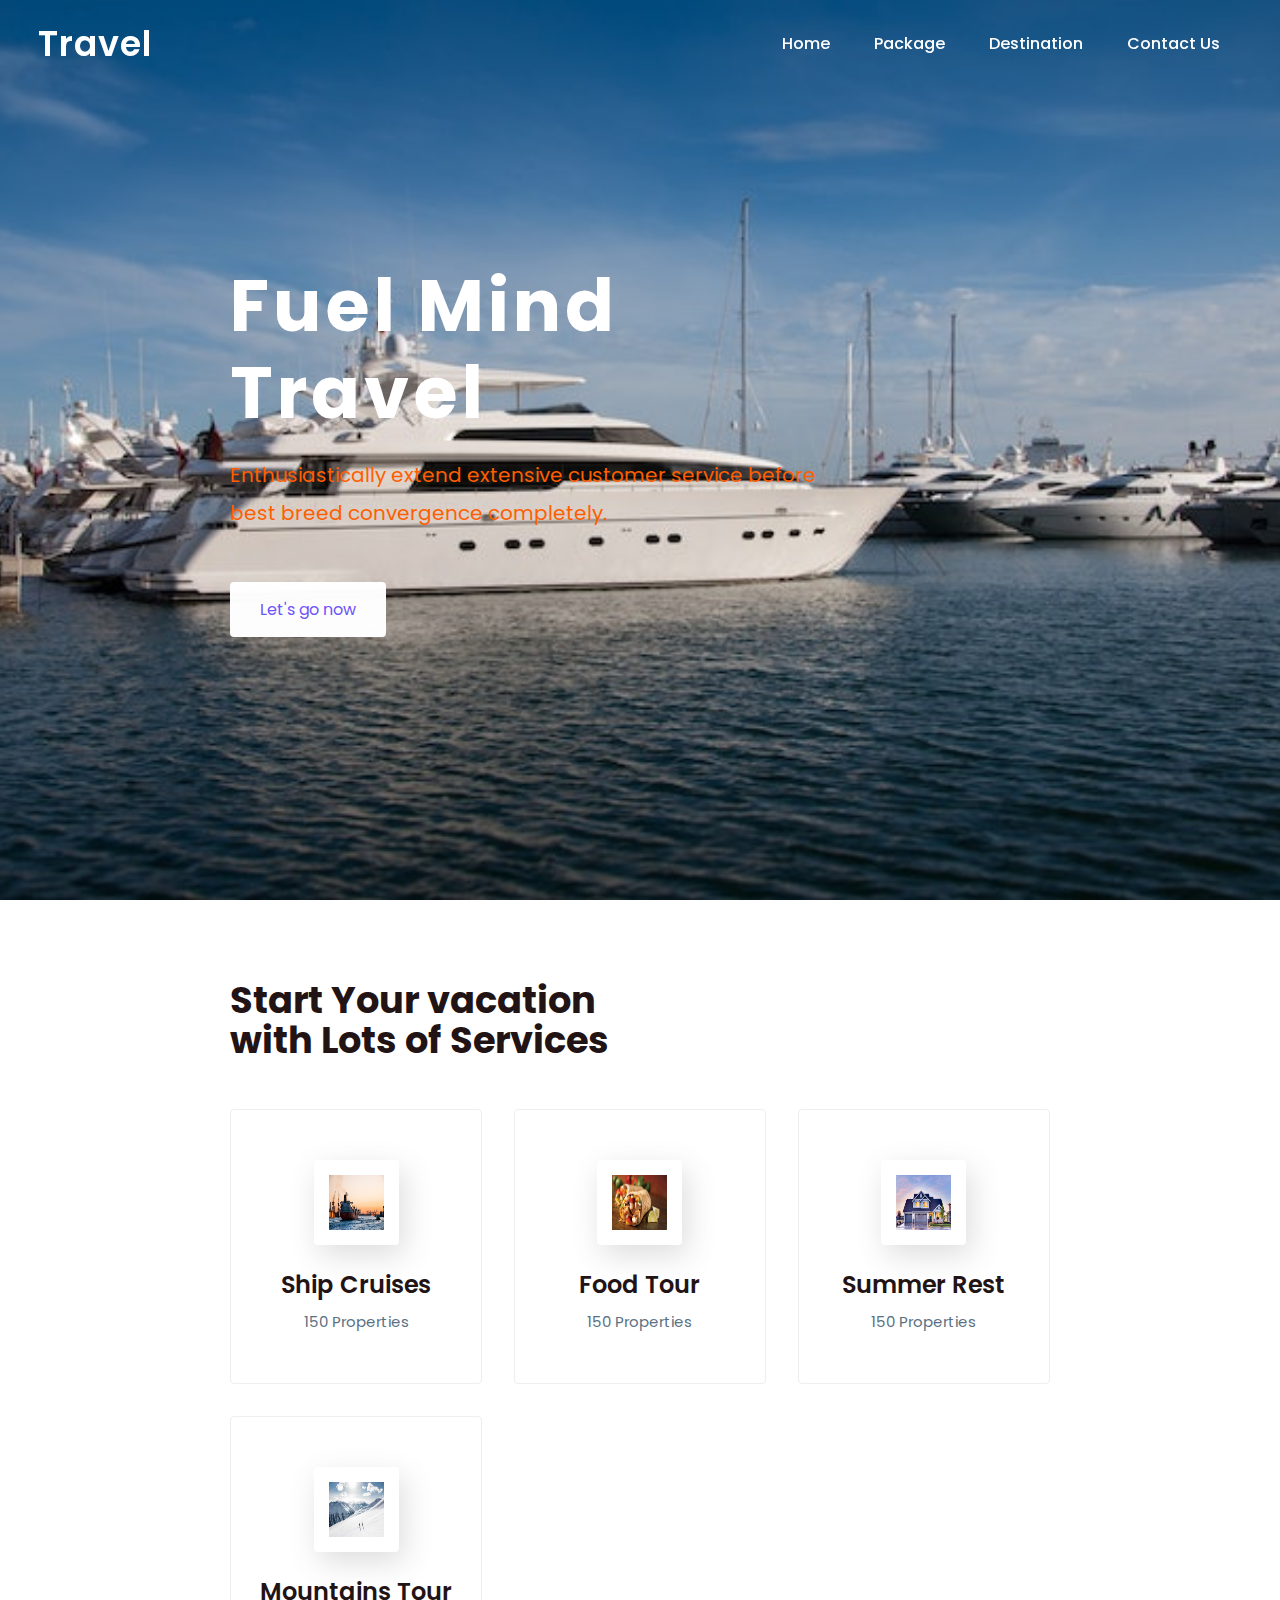
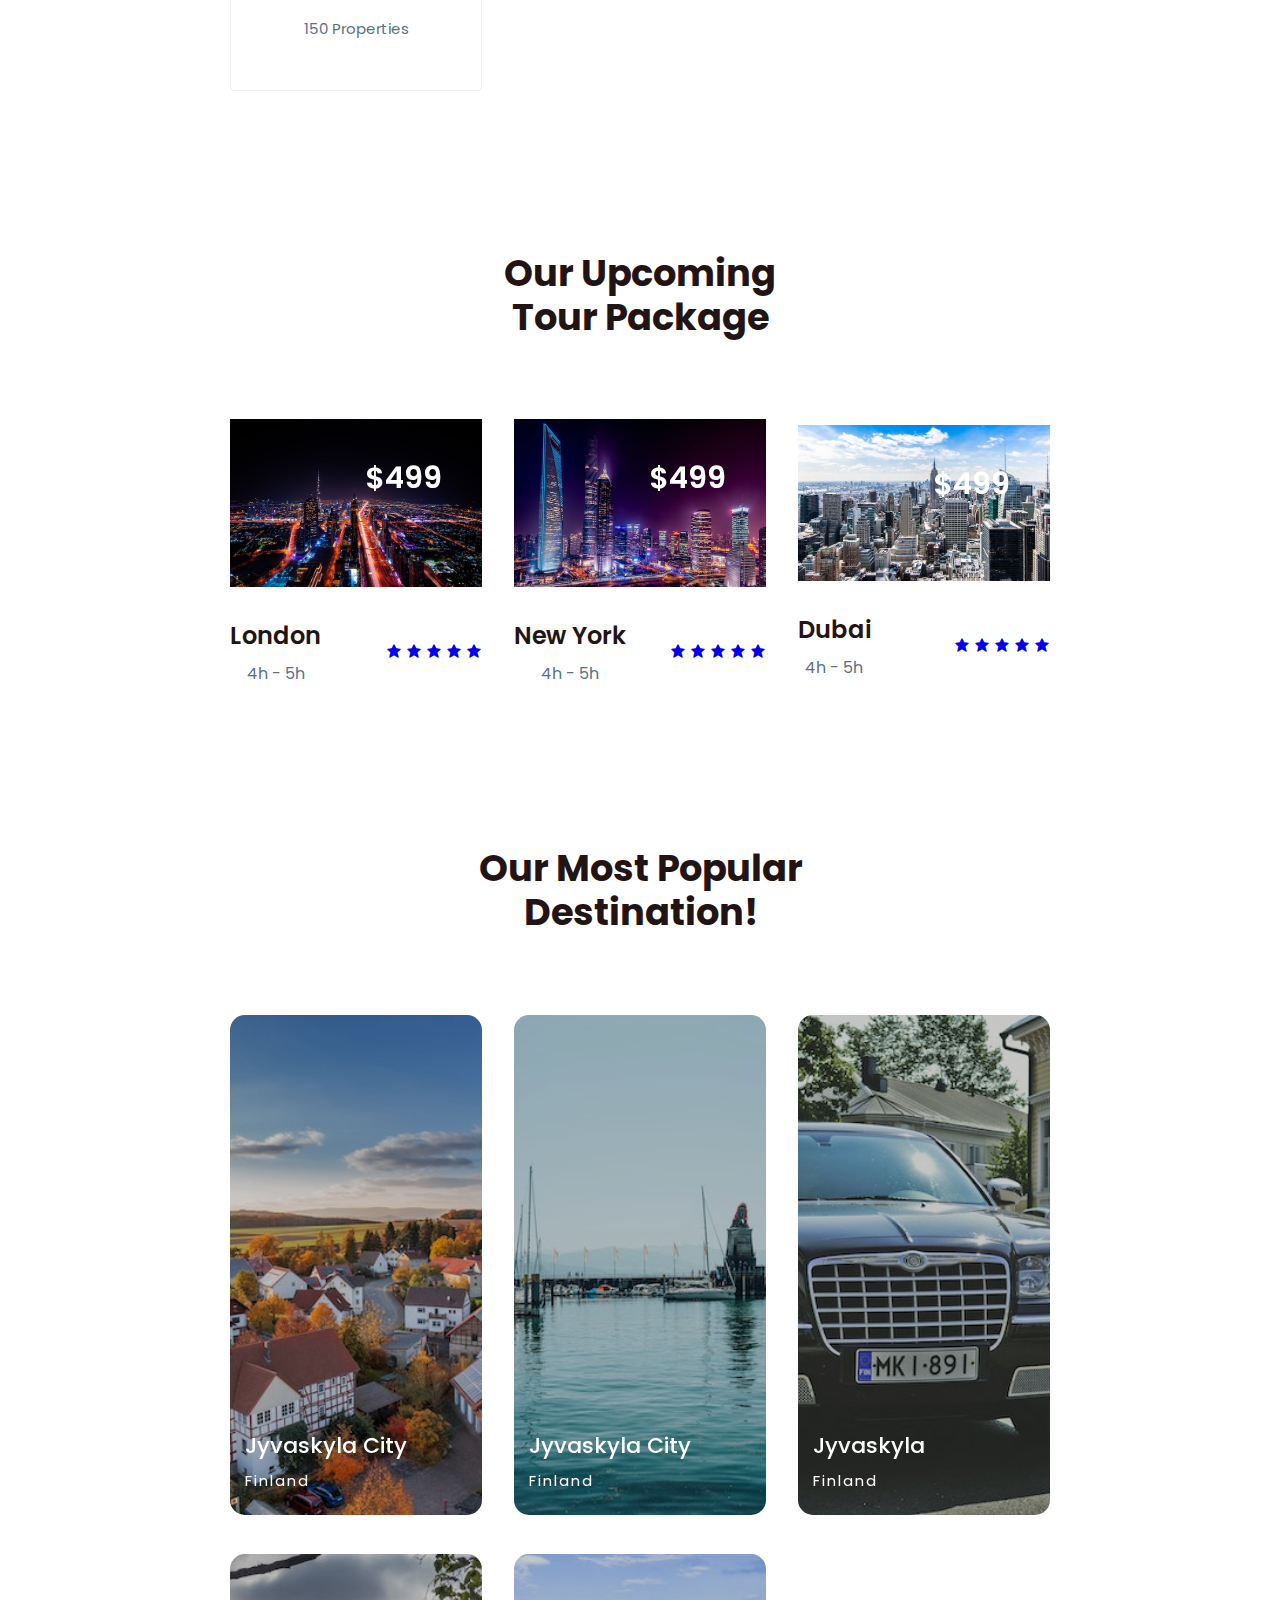
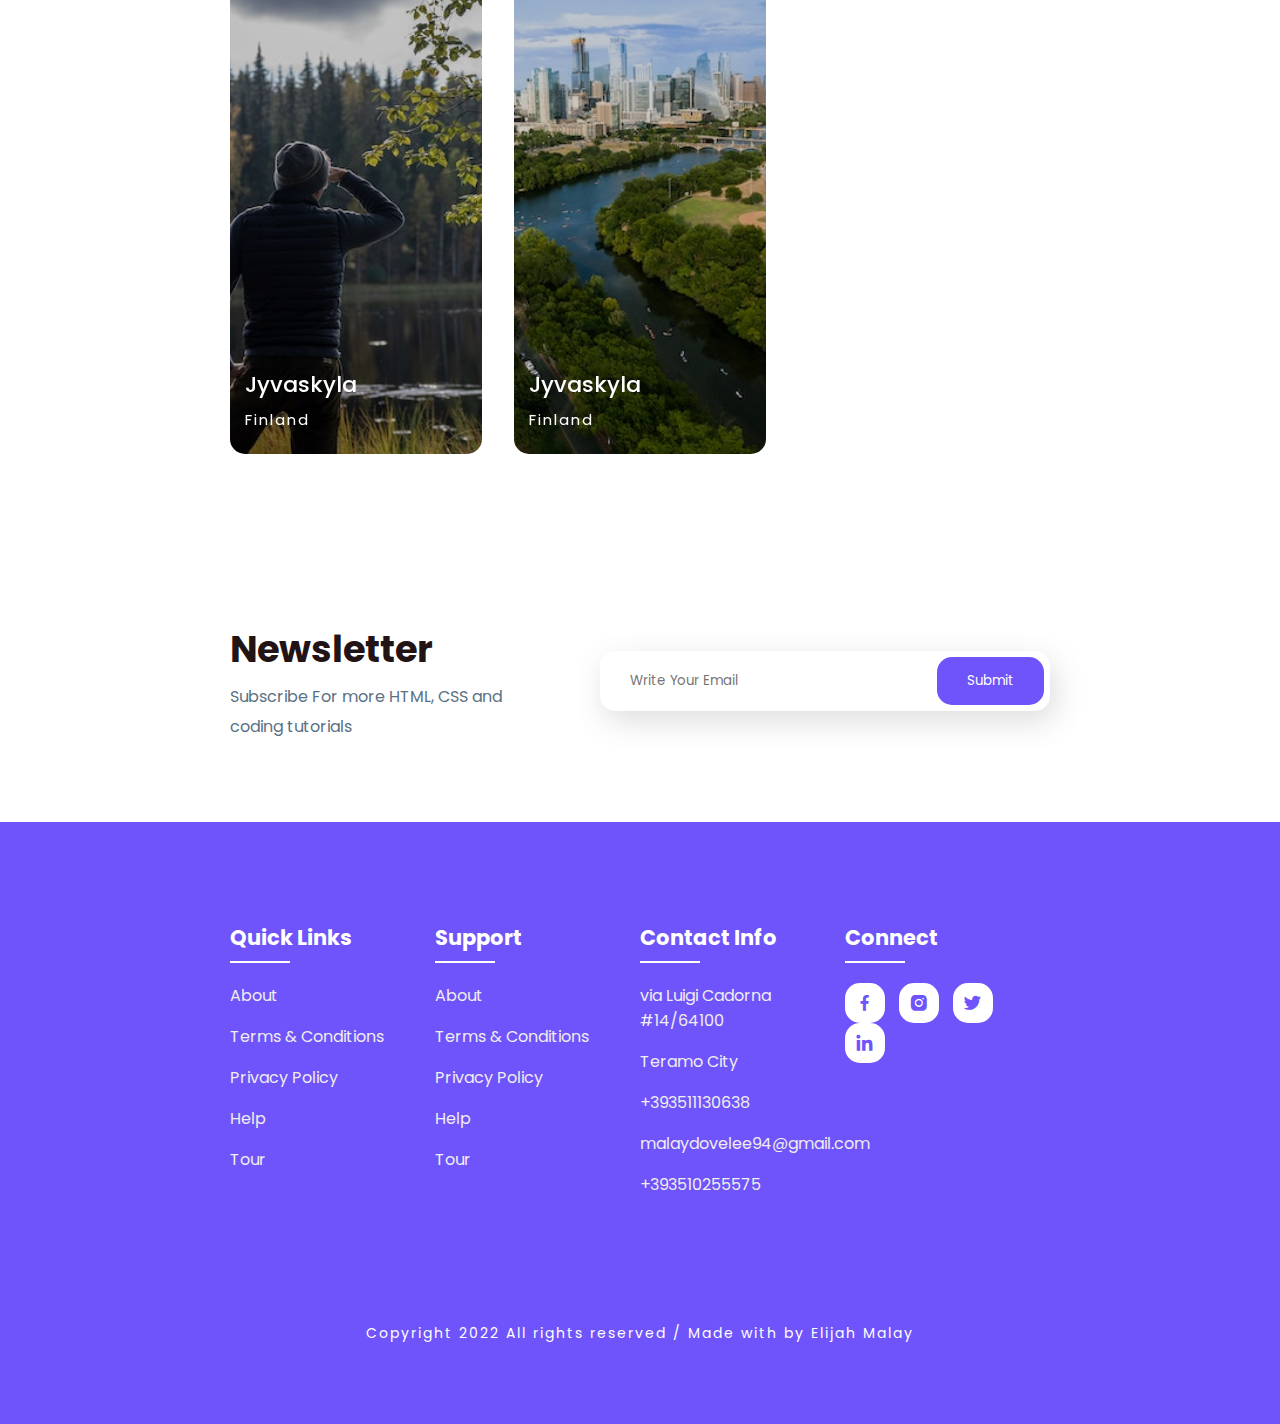
<file: 2_html_css_project/index.html>
<!DOCTYPE html>
<html lang="en">
<head>
    <meta charset="UTF-8">
    <meta http-equiv="X-UA-Compatible" content="IE=edge">
    <meta name="viewport" content="width=device-width, initial-scale=1.0">
    <title>Complete Travel Website Html Css</title>
    <link rel="stylesheet" type="text/css" href="./css/style.css">
    
  <link rel="stylesheet"
  href="https://cdn.jsdelivr.net/npm/boxicons@latest/css/boxicons.min.css">
  <!-- or -->
  <link rel="preconnect" href="https://fonts.googleapis.com">
<link rel="preconnect" href="https://fonts.gstatic.com" crossorigin>
<link href="https://fonts.googleapis.com/css2?family=Comforter+Brush&family=Noto+Sans+JP&family=Noto+Serif+Telugu&family=Poppins:ital,wght@0,100;0,200;0,500;0,700;1,100;1,300;1,400&family=Roboto:ital,wght@0,100;0,300;0,400;0,700;0,900;1,300;1,400;1,500&family=Silkscreen:wght@700&display=swap" rel="stylesheet">

</head>
<body>
    <!-- header -->
    <header class="active_navbar">
        <a href="#" class="logo">Travel</a>
     <div class="bx bx-menu" id="menu-icon"></div>
     <ul class="navbar">
        <li><a href="#home">Home</a></li>
        <li><a href="#package">Package</a></li>
        <li><a href="#destination">Destination</a></li>
        <li><a href="#contact">Contact Us</a></li>
     </ul>   
    </header>

    <!-- Home section -->
    <section class="home" id="home">
        <div class="home-text">
            <h1>Fuel Mind <br> Travel</h1>
             <p>Enthusiastically extend extensive customer service before <br> best breed convergence completely.</p>
             <a href="#" class="home-btn">Let's go now</a>            

        </div>
    </section>
    <!-- end of home section -->
    <!-- ----------container------------ -->
    <section class="container">
      <div class="text">
        <h2>Start Your vacation <br> with Lots of Services</h2>
      </div>
      <div class="row-items">
        <div class="container-box">
          <div class="container-img">
            <img src="./images/ship.jpg" alt="ship">
          </div>
          <h4>Ship Cruises</h4>
          <p>150 Properties</p>
        </div>
        <div class="container-box">
          <div class="container-img">
            <img src="./images/food.jpg" alt="food">
          </div>
          <h4>Food Tour</h4>
          <p>150 Properties</p>
        </div>
        <div class="container-box">
          <div class="container-img">
            <img src="./images/property.jpg" alt="property">
          </div>
          <h4>Summer Rest</h4>
          <p>150 Properties</p>

        </div>
        <div class="container-box">
          <div class="container-img">
            <img src="./images/mountain-img.jpg" alt="mountain">
          </div>
          <h4>Mountains Tour</h4>
          <p>150 Properties</p>

        </div>
      </div>

    </section>
    <!-- package section -->
    <section class="package" id="package">
      <div class="title">
        <h2>Our Upcoming <br> Tour Package</h2>
      </div>
      <div class="package-content">
        <div class="box">
          <div class="thum">
            <img src="./images/city-img1.jpg" alt="city-img1" width="150" height="150">
            <h3>$499</h3>
          </div>
          <div class="dest-content">
            <div class="location">
              <h4>London</h4>
              <p>4h - 5h</p>
            </div>
            <div class="star">
              <a href="#"><i class='bx bxs-star'></i></a>
              <a href="#"><i class='bx bxs-star'></i></a>
              <a href="#"><i class='bx bxs-star'></i></a>
              <a href="#"><i class='bx bxs-star'></i></a>
              <a href="#"><i class='bx bxs-star'></i></a>
            
            </div>
          </div>
        </div>
        <div class="box">
          <div class="thum">
            <img src="./images/city-img2.jpg" alt="city-img2" width="150" height="150">
            <h3>$499</h3>
          </div>
          <div class="dest-content">
            <div class="location">
              <h4>New York</h4>
              <p>4h - 5h</p>
            </div>
            <div class="star">
              <a href="#"><i class='bx bxs-star'></i></a>
              <a href="#"><i class='bx bxs-star'></i></a>
              <a href="#"><i class='bx bxs-star'></i></a>
              <a href="#"><i class='bx bxs-star'></i></a>
              <a href="#"><i class='bx bxs-star'></i></a>
            
            </div>
          </div>
        </div>
        <div class="box">
          <div class="thum">
            <img src="./images/city-img3.jpg" alt="city-img3" width="150" height="150">
            <h3>$499</h3>
          </div>
          <div class="dest-content">
            <div class="location">
              <h4>Dubai</h4>
              <p>4h - 5h</p>
            </div>
            <div class="star">
              <a href="#"><i class='bx bxs-star'></i></a>
              <a href="#"><i class='bx bxs-star'></i></a>
              <a href="#"><i class='bx bxs-star'></i></a>
              <a href="#"><i class='bx bxs-star'></i></a>
              <a href="#"><i class='bx bxs-star'></i></a>
            
            </div>
          </div>
        </div>
      </div>
    </section>

<!-- end of package section -->
<section class="destination" id="destination">
  <div class="title">
    <h2>Our Most Popular <br> Destination!</h2>
  </div>
  <div class="destination-content">
   <div class="col-content">
    <img src="./images/town-img1.jpg" alt="town">
    <h5>Jyvaskyla City</h5>
    <p>Finland</p>
   </div>
   <div class="col-content">
    <img src="./images/fin-img4.jpg" alt="">
    <h5>Jyvaskyla City</h5>
    <p>Finland</p>
   </div>
   <div class="col-content">
    <img src="./images/fin-img3.jpg" alt="">
    <h5>Jyvaskyla</h5>
    <p>Finland</p>
   </div>
   <div class="col-content">
    <img src="./images/fin-img2.jpg" alt="">
    <h5>Jyvaskyla</h5>
    <p>Finland</p>
   </div>
   <div class="col-content">
    <img src="./images/fin-img5.jpg" alt="ocean-img">
    <h5>Jyvaskyla</h5>
    <p>Finland</p>
    
   </div>

  </div>
    </section>
    <!-- end of destination -->
    <!-- Newsletter section -->
   <section class="newsletter">
    <div class="news-text">
      <h2>Newsletter</h2>
      <p>Subscribe For more HTML, CSS and <br> coding tutorials</p>
    
    </div>
    <div class="send">
      <form>
        <input type="email" placeholder="Write Your Email" required>
        <input type="submit" value="Submit">
      </form>
    </div>
   </section>
   <!-- end of Newsletter -->
   <!-- footer section -->
   <section id="contact">
    <div class="footer">
      <div class="main">
        <div class="list">
          <h4>Quick Links</h4>
          <ul>
            <li><a href="#">About</a></li>
            <li><a href="#">Terms & Conditions</a></li>
            <li><a href="#">Privacy Policy</a></li>
            <li><a href="#">Help</a></li>
            <li><a href="#">Tour</a></li>
                 
          </ul>
        </div>

        <div class="list">
          <h4>Support</h4>
          <ul>
            <li><a href="#">About</a></li>
            <li><a href="#">Terms & Conditions</a></li>
            <li><a href="#">Privacy Policy</a></li>
            <li><a href="#">Help</a></li>
            <li><a href="#">Tour</a></li>
                 
          </ul>
        </div>
        <div class="list">
          <h4>Contact Info</h4>
          <ul>
            <li><a href="#">via Luigi Cadorna #14/64100</a></li>
            <li><a href="#">Teramo City</a></li>
            <li><a href="#">+393511130638</a></li>
            <li><a href="#">malaydovelee94@gmail.com</a></li>
            <li><a href="#">+393510255575</a></li>
                 
          </ul>
        </div>
        <div class="list">
          <h4>Connect</h4>
          <div class="social">
            <a href="#"><i class='bx bxl-facebook'></i></a>
            <a href="#"><i class='bx bxl-instagram-alt'></i></a>
            <a href="#"><i class='bx bxl-twitter'></i></a>
            <a href="#"><i class='bx bxl-linkedin'></i></a>

          </div>
        </div>
      </div>
    </div >

    <div class="end-text">
      <p>Copyright 2022 All rights reserved / Made with by Elijah Malay</p>

    </div>
   </section>
      
    <!--link to js  -->
    <script type="text/javascript" src="./js/script.js"></script>

</body>
</html>
</file>
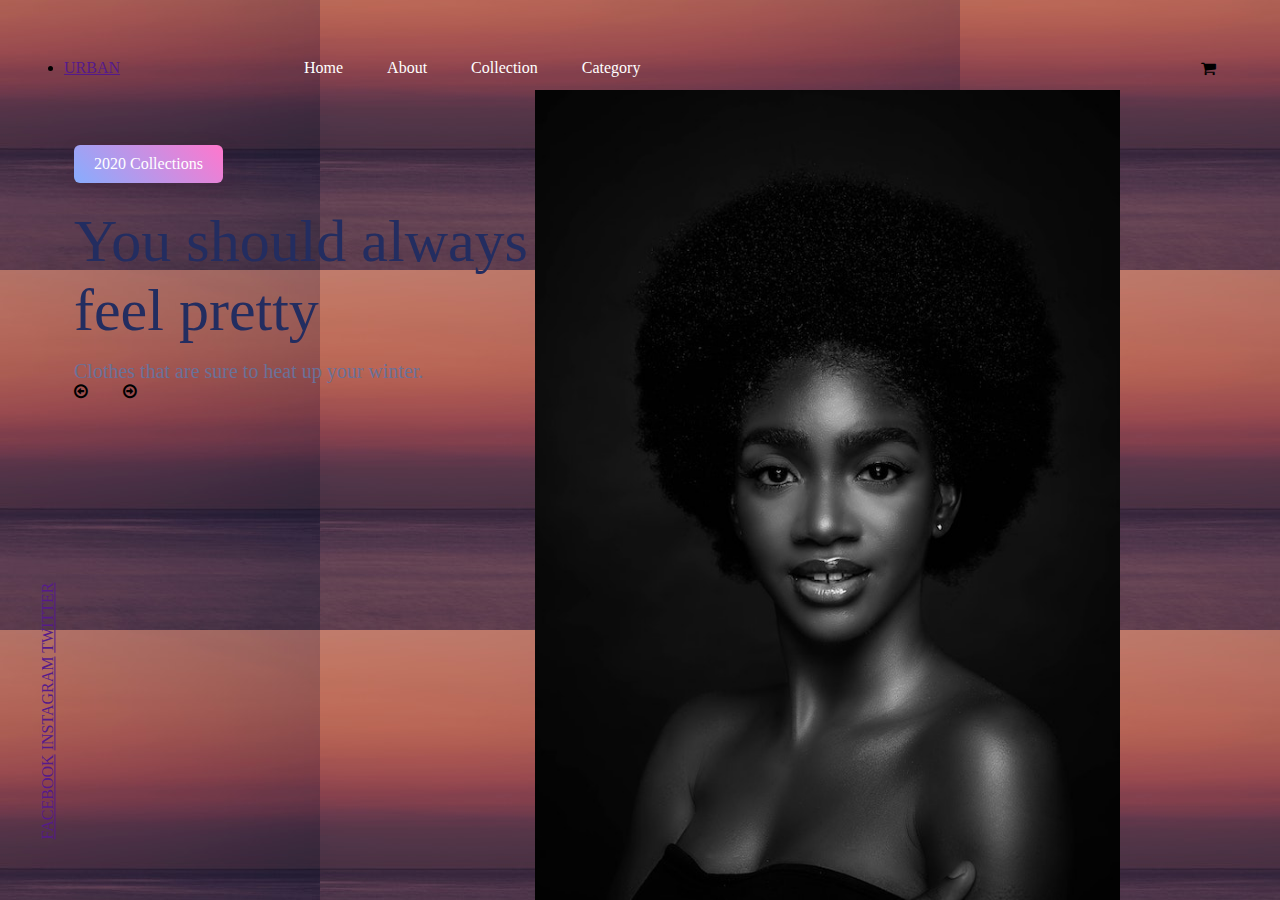
<file: 6_html_css_project/index.html>
<!DOCTYPE html>
<html lang="en">
<head>
    <title>Website Design -Practice  Work</title>
<link rel="stylesheet" href="https://cdnjs.cloudflare.com/ajax/libs/font-awesome/4.7.0/css/font-awesome.min.css">

    <link rel="stylesheet" href="./style.css">
</head>
<body>
    <div class="Container">
        <div class="navbar">
            
            <li class="my_logo"><a href="">URBAN</a></li>
            <nav>
                <ul>
                    <li><a href="">Home</a></li>
                     <li><a href="">About</a></li>
                     <li><a href="">Collection</a></li>
                      <li><a href="">Category</a></li>        
                </ul>
            </nav>
            <i class="fa fa-shopping-cart" aria-hidden="true"></i>
        </div>
        <div class="content">
            <a href="" class="btn">2020 Collections</a>
            <h1>You should always <br> feel pretty</h1>
            <p>Clothes that are sure to heat up your winter.</p>
<div class="navbar-arrow-button">
    <i class="fa fa-arrow-circle-o-left" aria-hidden="true"></i>
    <i class="fa fa-arrow-circle-o-right" aria-hidden="true"></i>
</div>
        </div>
        <img src="./images/black lady.jpg" class="feature-img">
    </div>
    <div class="social-links">
        <a href="">FACEBOOK</a>
        <a href="">INSTAGRAM</a>
        <a href="">TWITTER</a>

    </div>

</body>
</html>
</file>
<file: 2_html_css_project/css/style.css>
*{
    padding: 0;
    margin: 0;
    box-sizing: border-box;
    font-family: 'Poppins', sans-serif;
    text-decoration: none;
    list-style: none;
    scroll-behavior: smooth;
}
:root{
  --bg-color: #fff;
  --text-color: #221314;
  --second-color: #5a7184;
  --main-color: #6e54fa;
  --big-font: 6rem;
  --h2-font: 3rem;
  --p-font: 1.1rem; 
}
body{
 background: var(--bg-color);
 color: var(--text-color);

}
header{
    position: fixed;
    top: 0;
    right: 0;
    width: 100%;
    z-index: 1000;
    display: flex;
    align-items: center;
    justify-content: space-between;
    background: transparent;
    padding: 30px 18%;
    transition: ease .4s;

}
.logo{
    font-size: 35px;
    font-weight: 600;
    letter-spacing: 1px;
    color: var(--bg-color);
}
.navbar{
    display: flex;

}
.navbar a{
    color: var(--bg-color);
    font-size: var(--p-font);
    font-weight: 500;
    padding: 10px 22px;
    border-radius: 4px;
    transition: ease .4s;
}
.navbar a:hover{
    background: var(--bg-color);
    color: var(--text-color);
    box-shadow: 5px 10px 30px rgb(85 85 85 / 20%);
    border-radius: 4px;
}
#menu-icon{
    color: var(--bg-color);
    font-size: 35px;
    z-index: 10001;
    cursor: pointer;
    display: none;
}
section{
    padding: 80px 18%;
}
.home{
    position: relative;
    width: 100%;
    height: 100vh;
    background: url(../images/boat-img.jpg);
    background-position: center;
    background-size: cover;
    display: grid;
    grid-template-columns: repeat(1,1fr);
    align-items: center;
}
.home-text h1{
    font-size: var(--big-font);
    line-height: 1.2;
    color:var(--bg-color);
    font-family: 'Poppins', sans-serif;
    letter-spacing: 4px;
    margin-bottom: 20px;
    
}
.home-text p{
    color: rgb(255, 94, 0);
    font-size: 20px;
    font-weight: 400;
    line-height: 38px;
    margin-bottom: 50px;
}
.home-btn{
    display: inline-block;
    font-size: 16px;
    padding: 15px 30px;
    background:#fffffffb;
    color:var(--main-color);
    border-radius: 4px;
    transition:ease.4s;
}
.home-btn:hover{
    background: var(--bg-color);
    transform: scale(1.1);
    
}
header .sticky{
  background: var(--bg-color);
  padding: 10px 18%;
  box-shadow: rgba(33, 35, 38, 0.1) 0px 10px 10px -10;  
}
.sticky .logo{
    color: var(--text-color);
}
.sticky .navbar a{
  color: var(--text-color);  
}
.text h2{
    font-size: var(--h2-font);
    line-height: 1.1;
}
.row-items{
    display: grid;
    grid-template-columns: repeat(auto-fit, minmax(250px, auto));
    grid-gap: 2rem;
    align-items: center;
    text-align: center;
    margin-top: 3rem;

}
.container-box{
    background: var(--bg-color);
    border: 1px solid #f0eded;
    padding: 50px 10px;
    border-radius: 4px;
    transition: all ease 0s;
    cursor: pointer;

}
.container-img img{
    height: 85px;
    width: 85px;
    padding: 15px;
    background: var(--bg-color);
    box-shadow: 5px 10px 30px rgb(85 85 85 / 20%);
    border-radius: 4px;
    margin-bottom: 15px;
    cursor: pointer;
}
.container-box h4{
    font-size: 24px;
    font-weight: 600;
    margin-bottom: 8px;
}
.container-box p{
    font-size: 15px;
    color: var(--second-color);
}
.container-box:hover{
  box-shadow: 5px 30px 36.1276px rgb(55, 55, 55 / 12%);
  border: 1px solid transparent;
  transform: translateY(-3px);  
}
.title{
    text-align: center;
}
.title h2{
    font-size: var(--h2-font);
    line-height: 1.2;
}
.package-content{
    display: grid;
    grid-template-columns: repeat(auto-fit, minmax(200px, auto));
    grid-gap: 2rem;
    align-items: center;
    text-align: center;
    margin-top: 5rem;
}
.thum{
    position: relative;
    transition: all .3s cubic-bezier(.44s, .05, .55, .95);
    will-change: filter;
    cursor: pointer;
}
.thum img{
    width: 100%;
    height: auto;
}
.thum h3{
 position: absolute;
 font-size: 30px;
 font-weight: 600;
  text-align: right; 
  color: var(--bg-color);
  top: 36px;
  right: 40px; 
}
.dest-content{
    display: flex;
    flex-wrap: wrap;
    align-items: center;
    justify-content: space-between;
    padding-top: 24px;
}
.stars i{
    color: var(--main-color);
    font-size: 20px;

}
.location h4{
    font-size: 24px;
    font-weight: 600;
    margin-bottom: 8px;
}
.location p{
    font: size 15px;
    color: var(--second-color);
}
.thum:hover{
    filter: brightness(100%) hue-rotate(45deg);
    transform: scale(1.04);
}
.destination-content{
    display: grid;
    grid-template-columns: repeat(auto-fit, minmax(200px, auto));
    grid-gap: 2rem;
    align-items: center;
    text-align: center;
    margin-top: 5rem;   
}
.col-content{
  position: relative;  
}
.col-content img{
    width: 100%;
    height: 500px;
    object-fit: cover;
    border-radius: 15px;
    filter: brightness(80%);
    transition: all .3s cubic-bezier(.495, .05, .55,.95);
    will-change: filter;
}
.col-content h5{
   position: absolute;
   font-size: 22px;
   font-weight: 500;
   color: var(--bg-color);
   left: 15px;
   bottom: 60px;
}
.col-content p{
    position: absolute;
   font-size: 15px;
   color: var(--bg-color);
   left: 15px;
   bottom: 30px; 
   letter-spacing: 2px;

}
.col-content img:hover{
   filter: brightness(100%) hue-rotate(45deg);
   transform: scale(1.04);
   cursor: pointer; 
}
.newsletter{
    display: flex;
    flex-wrap: wrap;
    align-items: center;
    justify-content:space-between;
    grid-gap: 3rem;
}
.news-text h2{
    font-size: var(--h2-font);
    margin-bottom: 5px;

}
.news-text p{
   font-size: var(--p-font);
   color: var(--second-color);
   line-height: 30px; 
}
.newsletter form{
    max-width: 100%;
    width: 450px;
    position: relative;
}
.newsletter form input:first-child{
   display: inline-block;
   width: 100%;
   padding: 20px 150px 20px 30px;
   box-shadow: 5px 10px 30px rgb(85 85 85 / 20%);
   outline: none;
   border: none;
   border-radius: 15px;
}
.newsletter form input:last-child{
   display: inline-block;
   position: absolute;
   outline: none;
   border: none;
   padding: 14px 30px;
   border-radius: 15px;
   background: var(--main-color);
   color: var(--bg-color);
   top: 6px;
   right: 6px;
   cursor: pointer;
}
#contact{
    background: var(--main-color);
}
.main{
    display: flex;
    flex-wrap: wrap;
}
.footer{
    padding: 20px 0;
}
.list{
    width: 25%;
}
.list h4{
    font-size: 21px;
    color: var(--bg-color);
    margin-bottom: 30px;
    position: relative;
}
.list h4::before{
    content: "";
    position: absolute;
    height: 2px;
    width: 60px;
    left: 0;
    bottom: -10px;
    background: var(--bg-color);
}
.list ul li:not(last-child) {
    margin-bottom: 16px;
}
.list ul li a{
    color: #f0eded;
    font-size: var(--p-font);
    display: block;
    transition: .3s;
}
.list ul li a:hover{
    color: var(--bg-color);
    transform: translateX(14px);
}
.social a{
    height: 40px;
    width: 40px;
    background: var(--bg-color);
    color: var(--main-color);
    display: inline-flex;
    align-items: center;
    justify-content: center;
    font-size: 21px;
    border-radius: 15px;
    transition: .3s;
    margin-right: 10px;
}
.list .social a:hover{
    transform: scale(1.1);
}
.end-text p{
    text-align: center;
    padding-top: 90px;

}
.end-text p{
    color: var(--bg-color);
    font-size: 14px;
    letter-spacing: 2px;
}
@media (max-width:1400px){
    header{
     padding: 17px 3%;
     transition: .2s;   
    }
    header.sticky{
        padding: 10px 3%;
        transition: .2s;
    }
    selection{
        padding: 80px 3%;
        transition: .2s;
    }
    :root{
        --big-font: 4.5rem;
        --h2-font: 2.3rem;
        --p-font: 1rem;
        transition: .2;   
    }     
    }
    @media (max-width: 1040px){
      #menu-icon{
       display: block; 
      } 
      .sticky #menu-icon{
        color: var(--text-color);

      } 
      .home{
        height: 88vh;
      }
      .navbar{
       position: absolute;
       top: 0;
       right: -100%;
       width: 270px;
        height: 120vh;
        background: #1067cc;
        display: flex;
        flex-direction: column;
        align-items: center;
        padding: 150px 30px;
        transition: 0.5s all;
      }
      .navbar a{
        display: block;
        margin: 1.2rem 0;
      }
      .sticky .navbar a{
        color: var(--bg-color);
      }
      .navbar a:hover{
        color: var(--text-color);
      }
      .open{
        right: 0;
      }
      .list{
        width: 50%;
        margin-bottom: 12px;
      }

    }
    @media (max-width: 575){
        .list{
            width: 100%;

        }
        .newsletter form{
            width: 350px;

        }
        :root{
            --big-font: 3.8rem;
            --h2-font: 1.8rem;
            transition: .2;   
        }
        .text{
            text-align: center;

        }
        .home{
            height: 85vh;
            transition: .2s;
        }
    }
</file>
<file: 6_html_css_project/style.css>
*{
    margin: 0;
    padding: 0;
}
.Container{
    height: 100vh;
    width: 100%;
    background-image: url(./images/png.jpg);
    background-position: center;
    padding-left: 5%;
    padding-right: 5%;
    box-sizing: border-box;
    position: relative;
    
}
.navbar{
    width: 100%;
    height: 15vh;
    margin: auto;
    display: flex;
    align-items: center;
}
.my_logo{
    width: 160px;
    cursor: pointer;
    
}
.fa cart{
    width: 40px;
    cursor: pointer;

}
nav{
    flex: 1;
    padding-left: 60px;

}
nav li{
    display: inline-block;
    list-style: none;
    margin: 0px 20px;

}
nav ul li a{
    text-decoration: none;
    color: #fff;

}
.content h1{
    font-size: 60px;
    font-weight: 100;
    margin-top: 24px;
    margin-bottom: 15px;
    color: #232d60;

}
.content p{
    font-size: 20px;
    color: #6a7199;

}
.content{
    margin-left: 10px;
    margin-top: 10px;

}
.content .btn{
    display: inline-block;
    background: linear-gradient(45deg, #87adfe, #ff77cd);
    border-radius: 6px;
    padding: 10px 20px;
    box-sizing: border-box;
    text-decoration: none;
    color: #fff;
    box-shadow: 3px 8px 22px rgba(94, 28, 68, 0.15);  
}
.navbar_arrow_button{
    margin-top: 20px;
    display: flex;
}
.fa-arrow-circle-o-left{
   width: 40px;
   margin-right:5px ; 
}
.fa_arrow_circle_o-right{
    padding: 5px;
}
.feature-img{
    height: 90%;
    position: absolute;
    bottom: 0;
    right: 160px;
}
.social-links{
    transform: rotate(-90deg);
    position: absolute;
    left: -80px;
    bottom: 180px;
}
</file>
